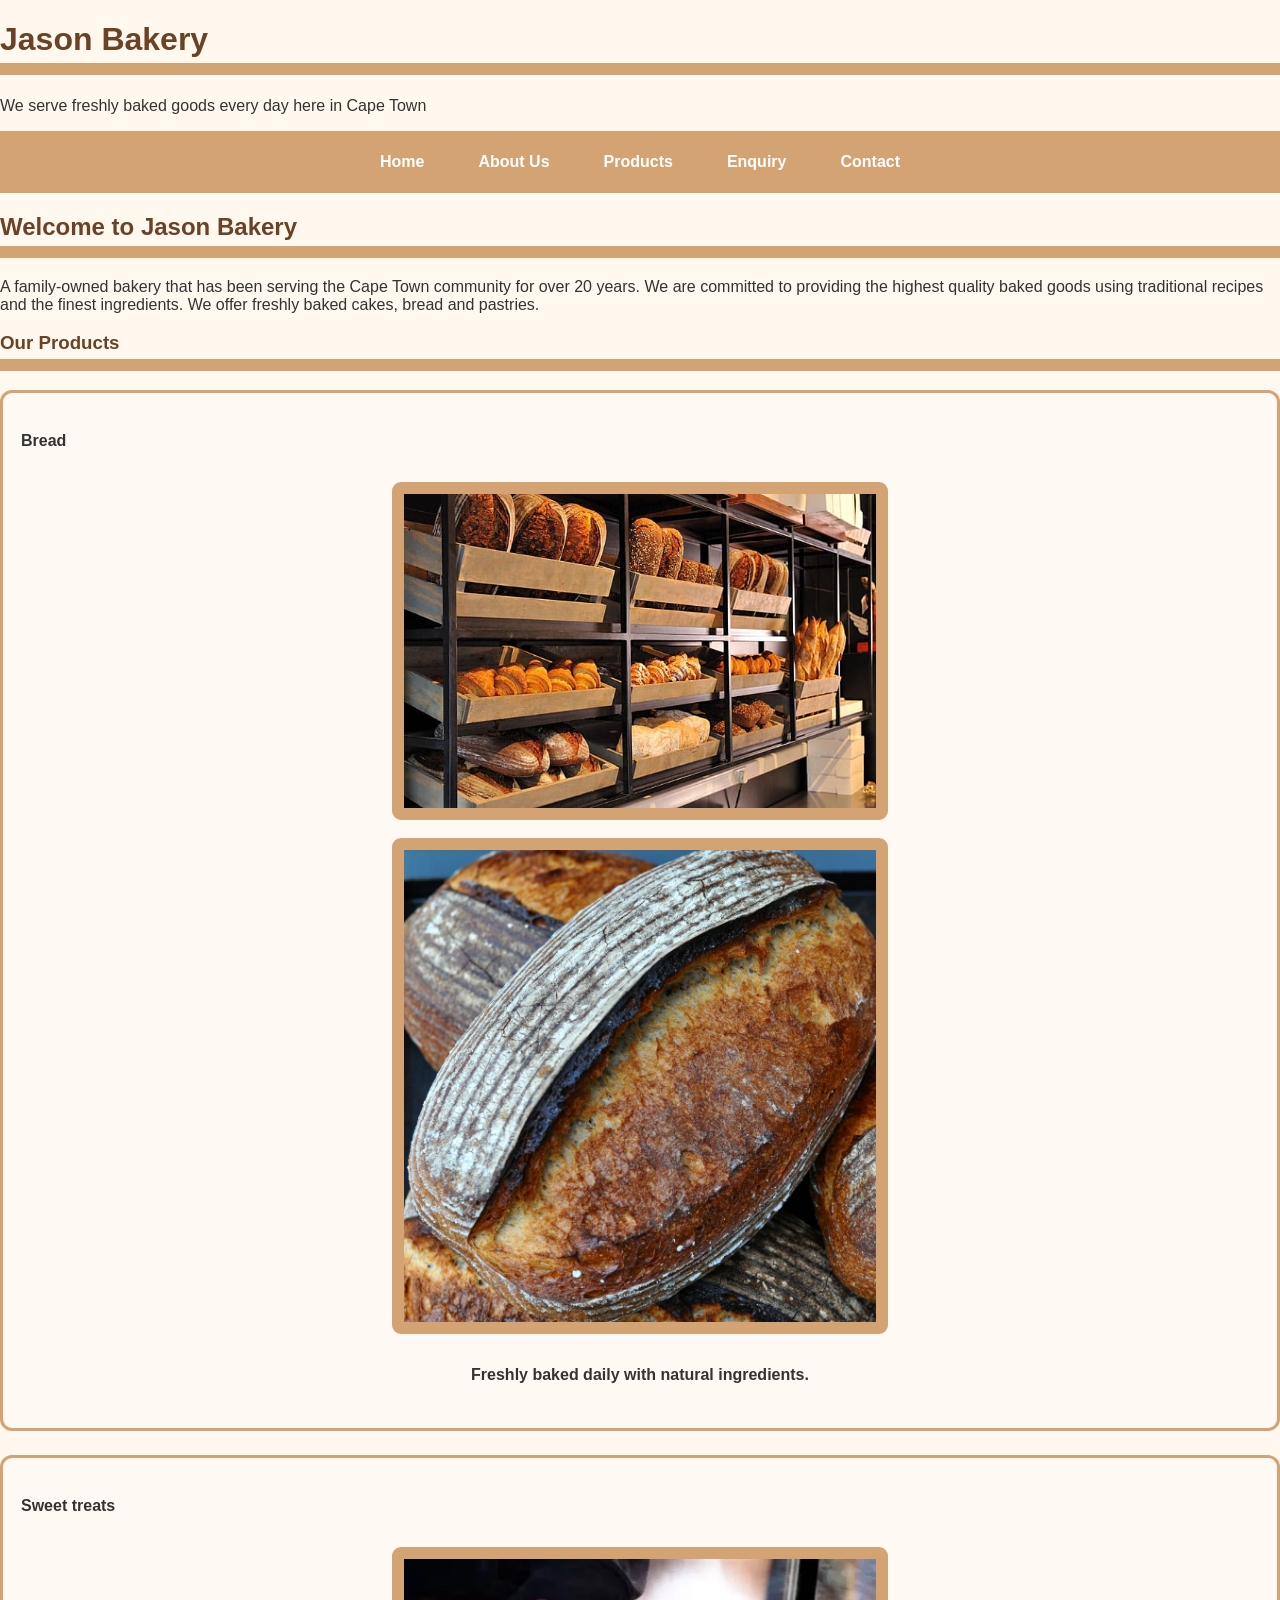
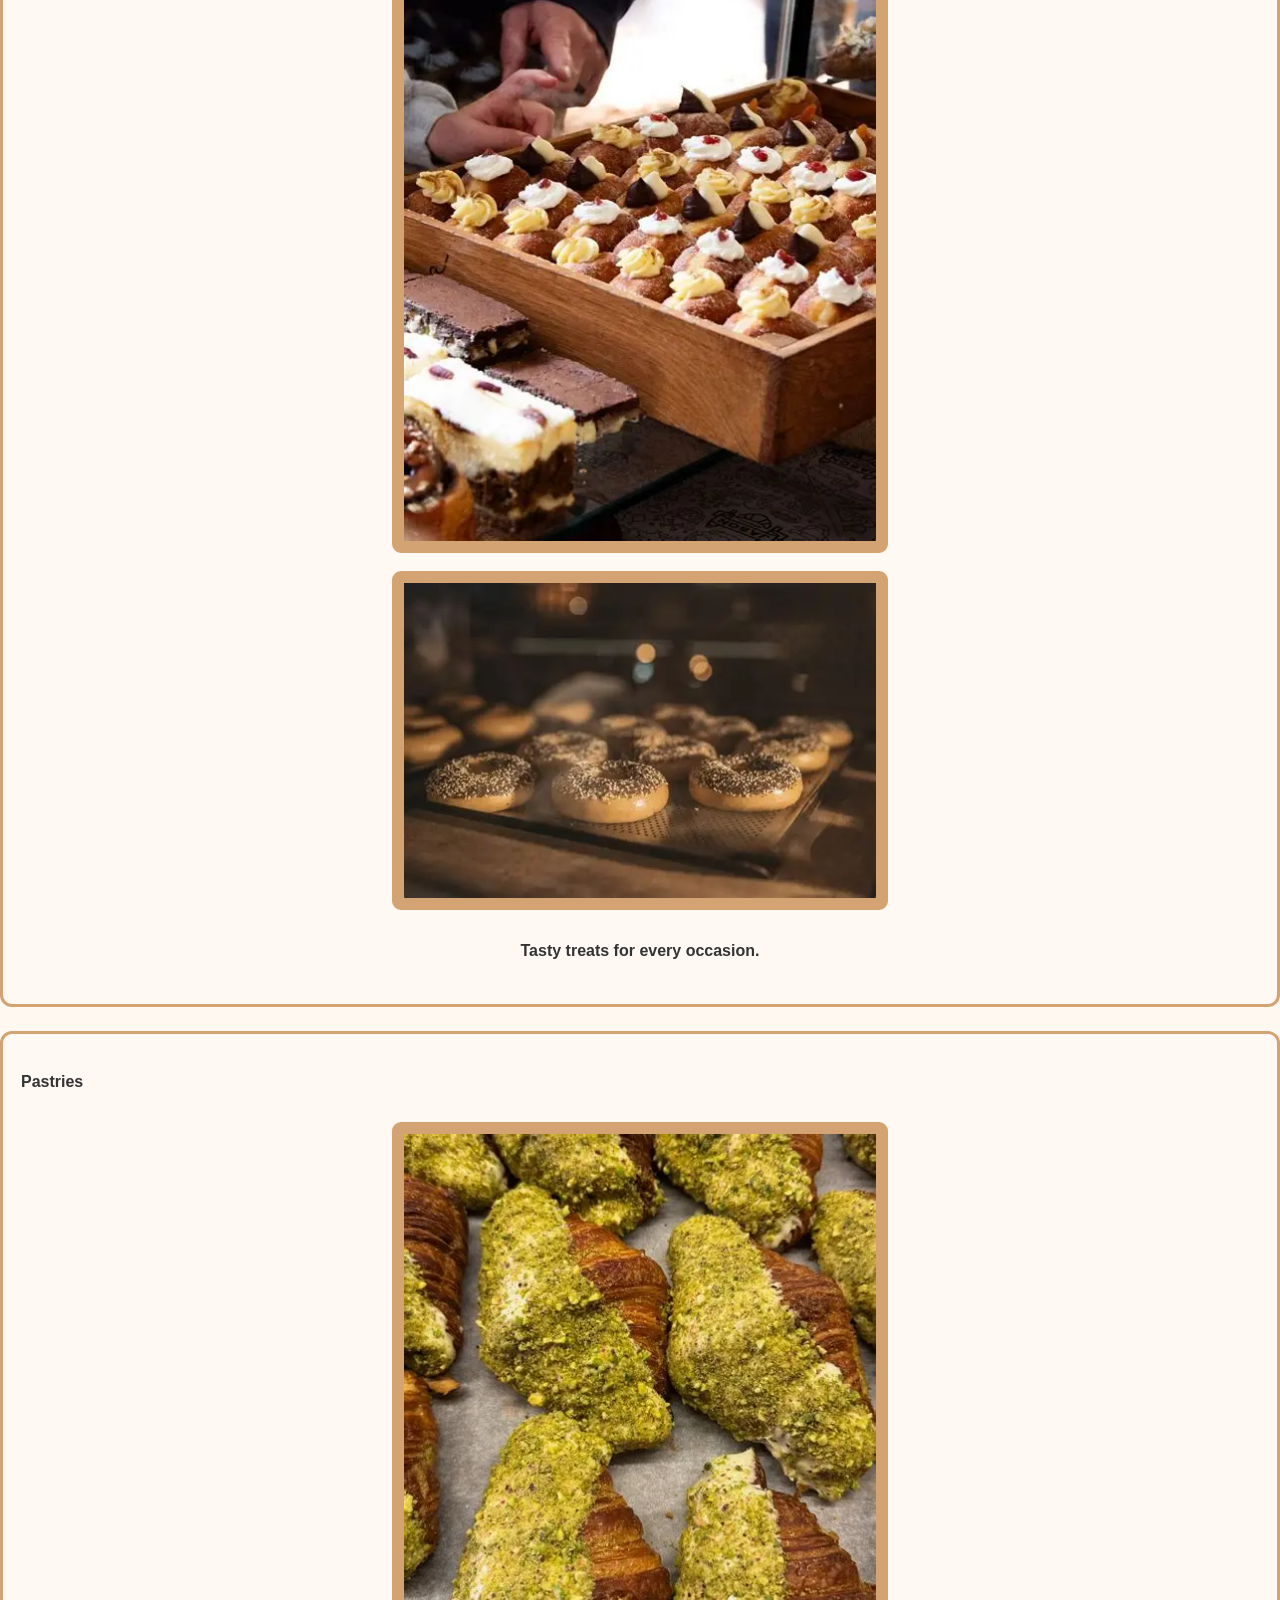
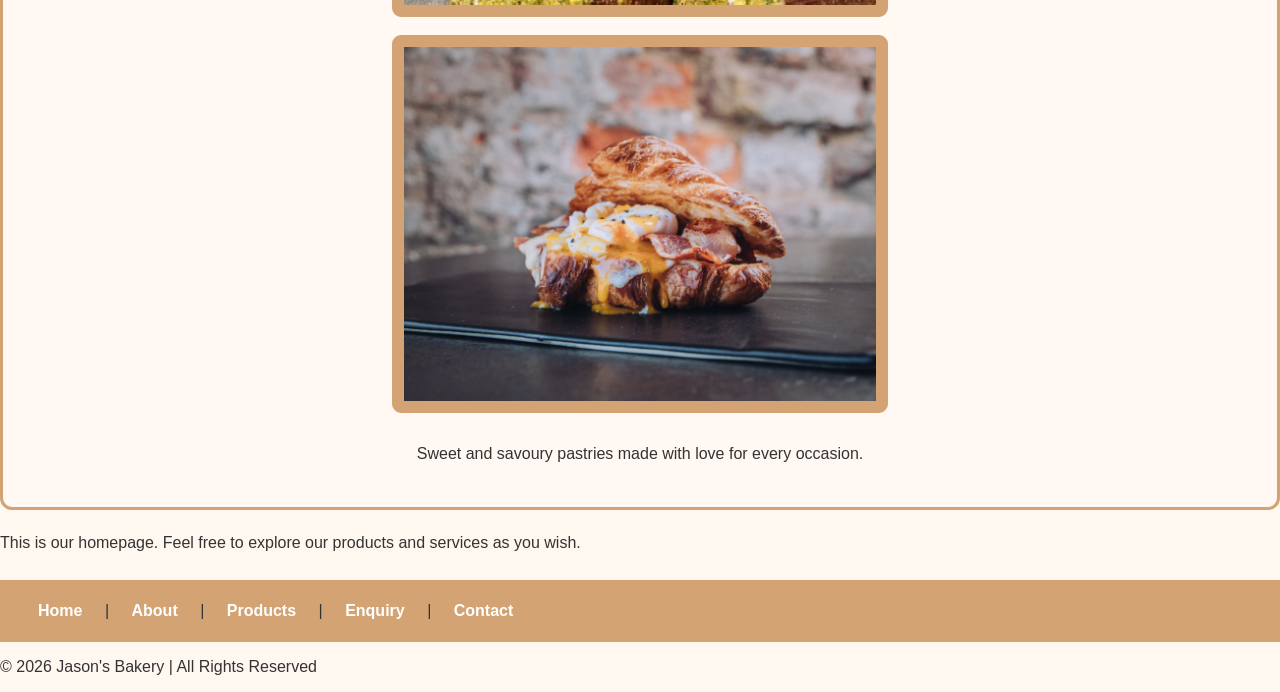
<file: index.html>
<!DOCTYPE html>
<html lang="en">
<head>
    <meta charset="UTF-8">
    <meta name="viewport" content="width=device-width, initial-scale=1.0">
    <title>Home</title>
    <link rel="stylesheet" href="style.css">
</head>
<body>
    <h1>Jason Bakery</h1>
    <p>We serve freshly baked goods every day here in Cape Town</p>

    <nav class="navbar">
        <ul>
            <li><a href="index.html">Home</a></li>
            <li><a href="about.html">About Us</a></li>
            <li><a href="product.html">Products</a></li>
            <li><a href="enquiry.html">Enquiry</a></li>
            <li><a href="contact.html">Contact</a></li>
        </ul>
    </nav>

    <main>
        <h2>Welcome to Jason Bakery</h2>
        <p>A family-owned bakery that has been serving the Cape Town community for over 20 years. We are committed to providing the highest quality baked goods using traditional recipes and the finest ingredients. We offer freshly baked cakes, bread and pastries.</p>
        
        <h3>Our Products</h3>

        <div class="speciality-box">
            <h4>Bread</h4>
            <div class="image-container">
                <img src="images.jpg/bread.jpg" alt="Bread" width="500" height="500">
                <img src="images.jpg/Jason_Bakery_Icon_-_Bread_Pack_dd7a1efa-cb1b-4348-b064-75afd8f872a1_1000x.webp" alt="fit box" width="500" height="500">
                <p><b>Freshly baked daily with natural ingredients.</b></p>
            </div>
        </div>

        <div class="speciality-box">
            <h4>Sweet treats</h4>
            <div class="image-container">
                <img src="images.jpg/cakes.webp" alt="Sweet Treats" width="500" height="500">
                <img src="images.jpg/OIP.webp" alt="Sweet Treats" width =500 height=500>
                <p><b>Tasty treats for every occasion.</b></p>
            </div>
        </div>

        <div class="speciality-box">
            <h4>Pastries</h4>
            <div class="image-container">
                <img src="images.jpg/OIP (2).webp" alt="Pastries" width="400" height="400">
                <img src="images.jpg/Infatuation_2520_25EF_25BF_25BD_2520Jason_2527s_2520Bakery_-20.avif" alt="Pastries" width="500" height="500">
                <p>Sweet and savoury pastries made with love for every occasion.</p>
            </div>
        </div>
    </main>

    <p>This is our homepage. Feel free to explore our products and services as you wish.</p>

    <nav class="navbar bottom-nav">
        <a href="index.html">Home</a> |
        <a href="about.html">About</a> |
        <a href="product.html">Products</a> |
        <a href="enquiry.html">Enquiry</a> |
        <a href="contact.html">Contact</a>
    </nav>

    <footer>
        <p>&copy; 2026 Jason's Bakery | All Rights Reserved</p>
    </footer>
</body>
</html>
</file>
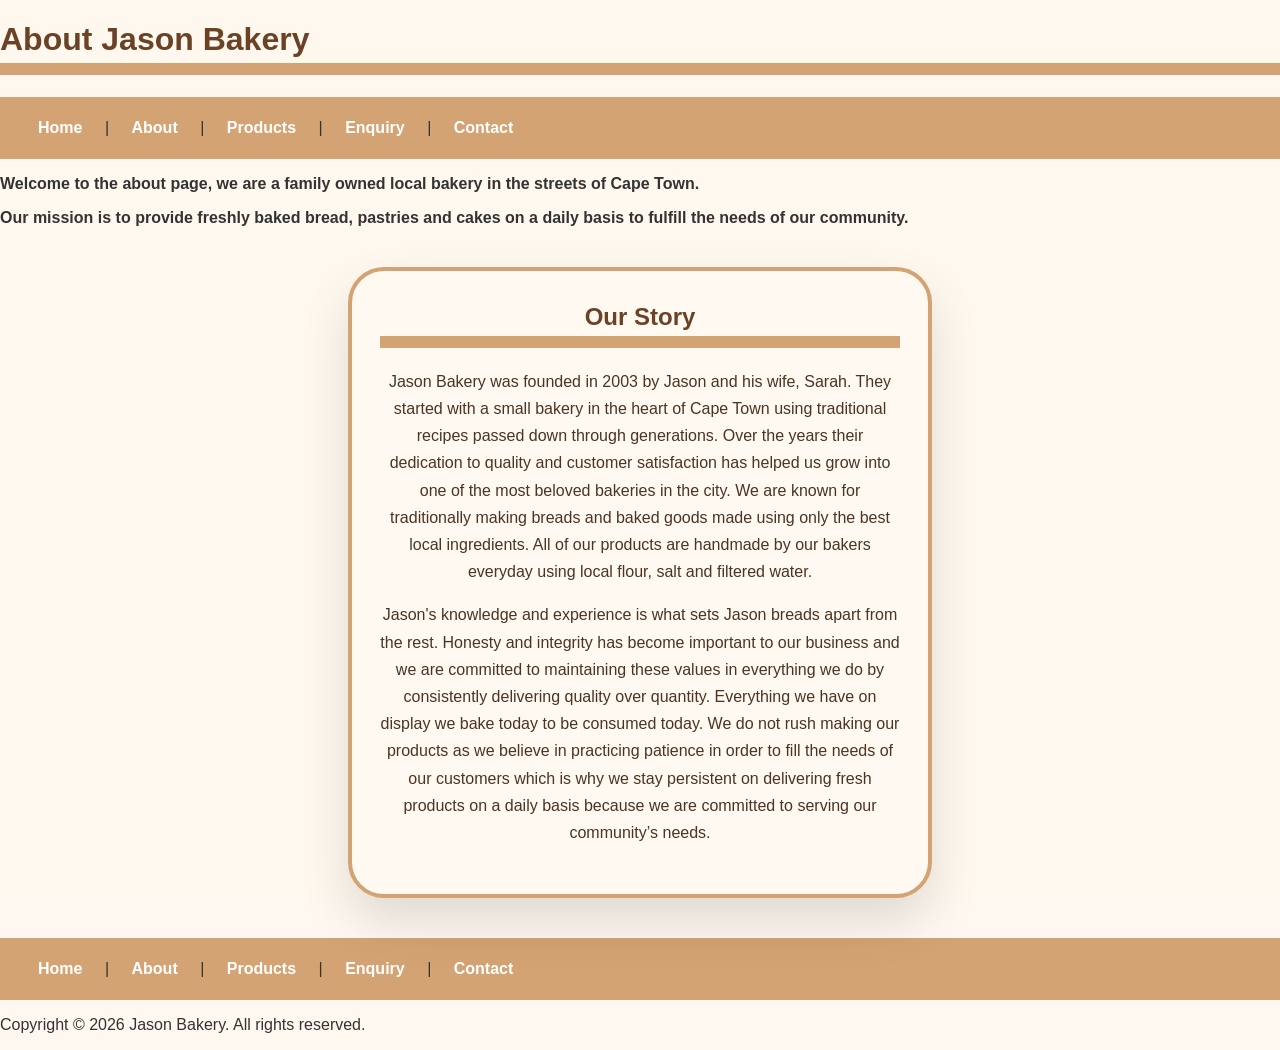
<file: about.html>
<!DOCTYPE html>
<html lang="en">
<head>
    <meta charset="UTF-8">
    <meta name="viewport" content="width=device-width, initial-scale=1.0">
    <title>About Jason Bakery</title>
    <link rel="stylesheet" href="style.css">
</head>
<body>
    <h1>About Jason Bakery</h1>

    <nav class="navbar">
        <a href="index.html">Home</a> |
        <a href="about.html">About</a> |
        <a href="product.html">Products</a> |
        <a href="enquiry.html">Enquiry</a> |
        <a href="contact.html">Contact</a>
    </nav>

    <p><b>Welcome to the about page, we are a family owned local bakery in the streets of Cape Town.</b></p>
    <p><b>Our mission is to provide freshly baked bread, pastries and cakes on a daily basis to fulfill the needs of our community.</b></p>

    <div class="story-bubble">
        <h2>Our Story</h2>
        <p>Jason Bakery was founded in 2003 by Jason and his wife, Sarah. They started with a small bakery in the heart of Cape Town using traditional recipes passed down through generations. Over the years their dedication to quality and customer satisfaction has helped us grow into one of the most beloved bakeries in the city. We are known for traditionally making breads and baked goods made using only the best local ingredients. All of our products are handmade by our bakers everyday using local flour, salt and filtered water.</p>
        <p>Jason's knowledge and experience is what sets Jason breads apart from the rest. Honesty and integrity has become important to our business and we are committed to maintaining these values in everything we do by consistently delivering quality over quantity. Everything we have on display we bake today to be consumed today. We do not rush making our products as we believe in practicing patience in order to fill the needs of our customers which is why we stay persistent on delivering fresh products on a daily basis because we are committed to serving our community’s needs.</p>
    </div>

    <nav class="navbar bottom-nav">
        <a href="index.html">Home</a> |
        <a href="about.html">About</a> |
        <a href="product.html">Products</a> |
        <a href="enquiry.html">Enquiry</a> |
        <a href="contact.html">Contact</a>
    </nav>

    <footer>
        <p>Copyright © 2026 Jason Bakery. All rights reserved.</p>
    </footer>
</body>
</html>
</file>
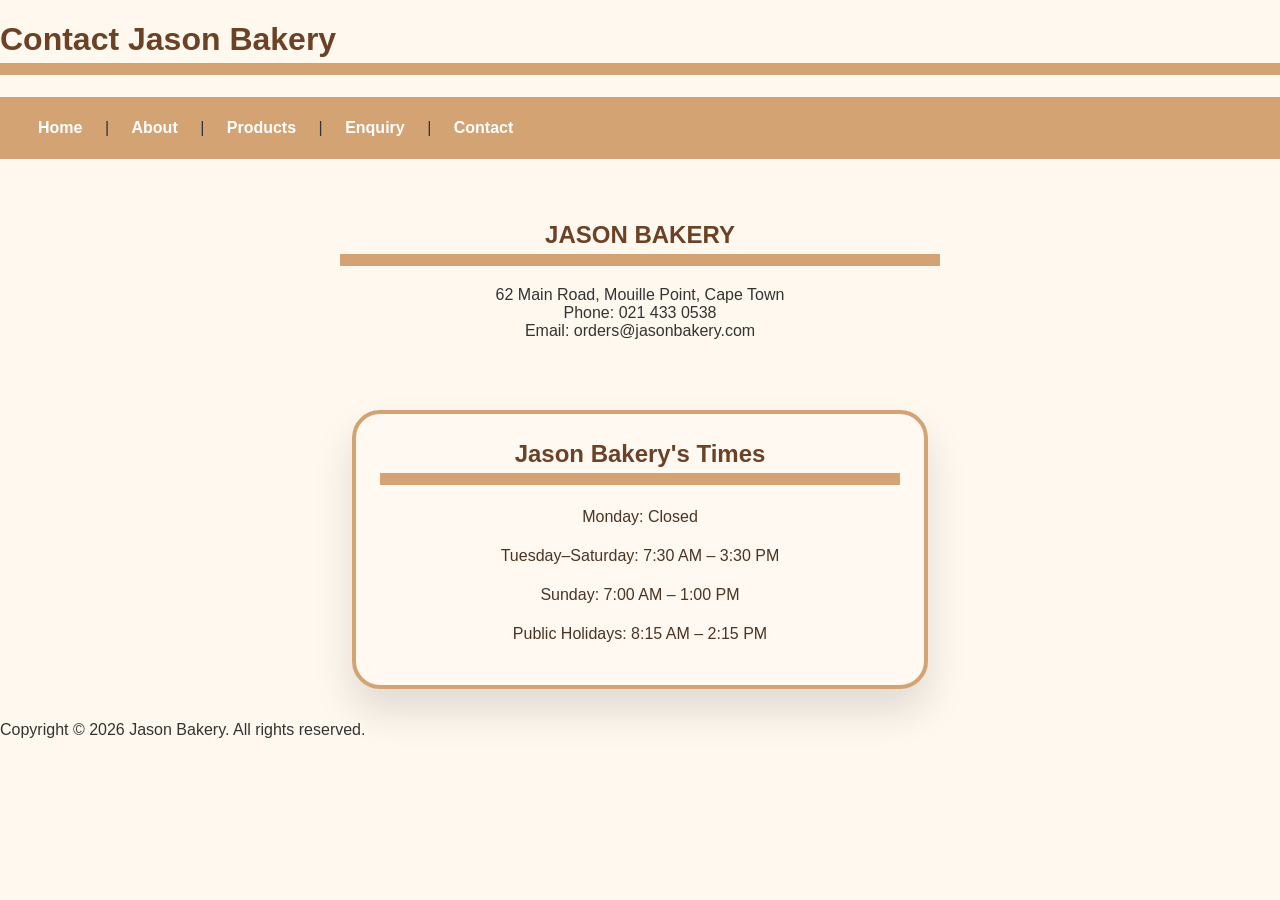
<file: contact.html>
<!DOCTYPE html>
<html lang="en">
<head>
    <meta charset="UTF-8">
    <meta name="viewport" content="width=device-width, initial-scale=1.0">
    <title>Contact Jason Bakery</title>
    <link rel="stylesheet" href="style.css">
</head>
<body>
    <h1>Contact Jason Bakery</h1>

    <nav class="navbar">
        <a href="index.html">Home</a> |
        <a href="about.html">About</a> |
        <a href="product.html">Products</a> |
        <a href="enquiry.html">Enquiry</a> |
        <a href="contact.html">Contact</a>
    </nav>

    <div class="center">
        <h2>JASON BAKERY</h2>
        <p>
            62 Main Road, Mouille Point, Cape Town<br>
            Phone: 021 433 0538<br>
            Email: orders@jasonbakery.com
        </p>
    </div>

    <div class="center-box">
        <h2>Jason Bakery's Times</h2>
        <p>Monday: Closed</p>
        <p>Tuesday–Saturday: 7:30 AM – 3:30 PM</p>
        <p>Sunday: 7:00 AM – 1:00 PM</p>
        <p>Public Holidays: 8:15 AM – 2:15 PM</p>
    </div>


    <footer>
        <p>Copyright © 2026 Jason Bakery. All rights reserved.</p>
    </footer>
</body>
</html>
</file>
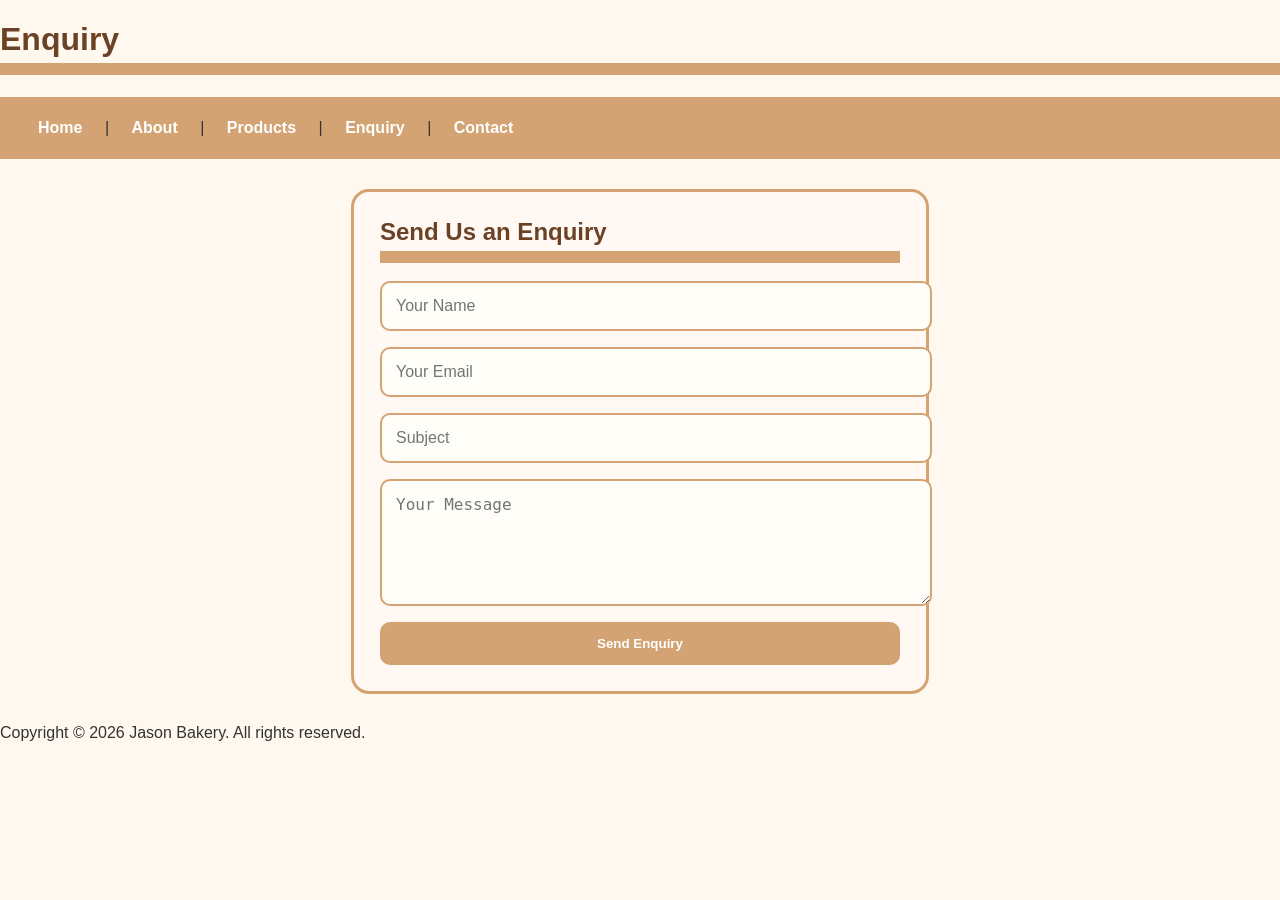
<file: enquiry.html>
<!DOCTYPE html>
<html lang="en">
<head>
    <meta charset="UTF-8">
    <meta name="viewport" content="width=device-width, initial-scale=1.0">
    <title>Enquiry</title>
    <link rel="stylesheet" href="style.css">
</head>
<body>
    <h1>Enquiry</h1>

    <nav class="navbar">
        <a href="index.html">Home</a> |
        <a href="about.html">About</a> |
        <a href="product.html">Products</a> |
        <a href="enquiry.html">Enquiry</a> |
        <a href="contact.html">Contact</a>
    </nav>

    <div class="enquiry-container">
        <h2>Send Us an Enquiry</h2>
        <form>
            <input type="text" placeholder="Your Name" required>
            <input type="email" placeholder="Your Email" required>
            <input type="text" placeholder="Subject">
            <textarea rows="5" placeholder="Your Message" required></textarea>
            <button type="submit">Send Enquiry</button>
        </form>
    </div>

   
    <footer>
        <p>Copyright © 2026 Jason Bakery. All rights reserved.</p>
    </footer>
</body>
</html>
</file>
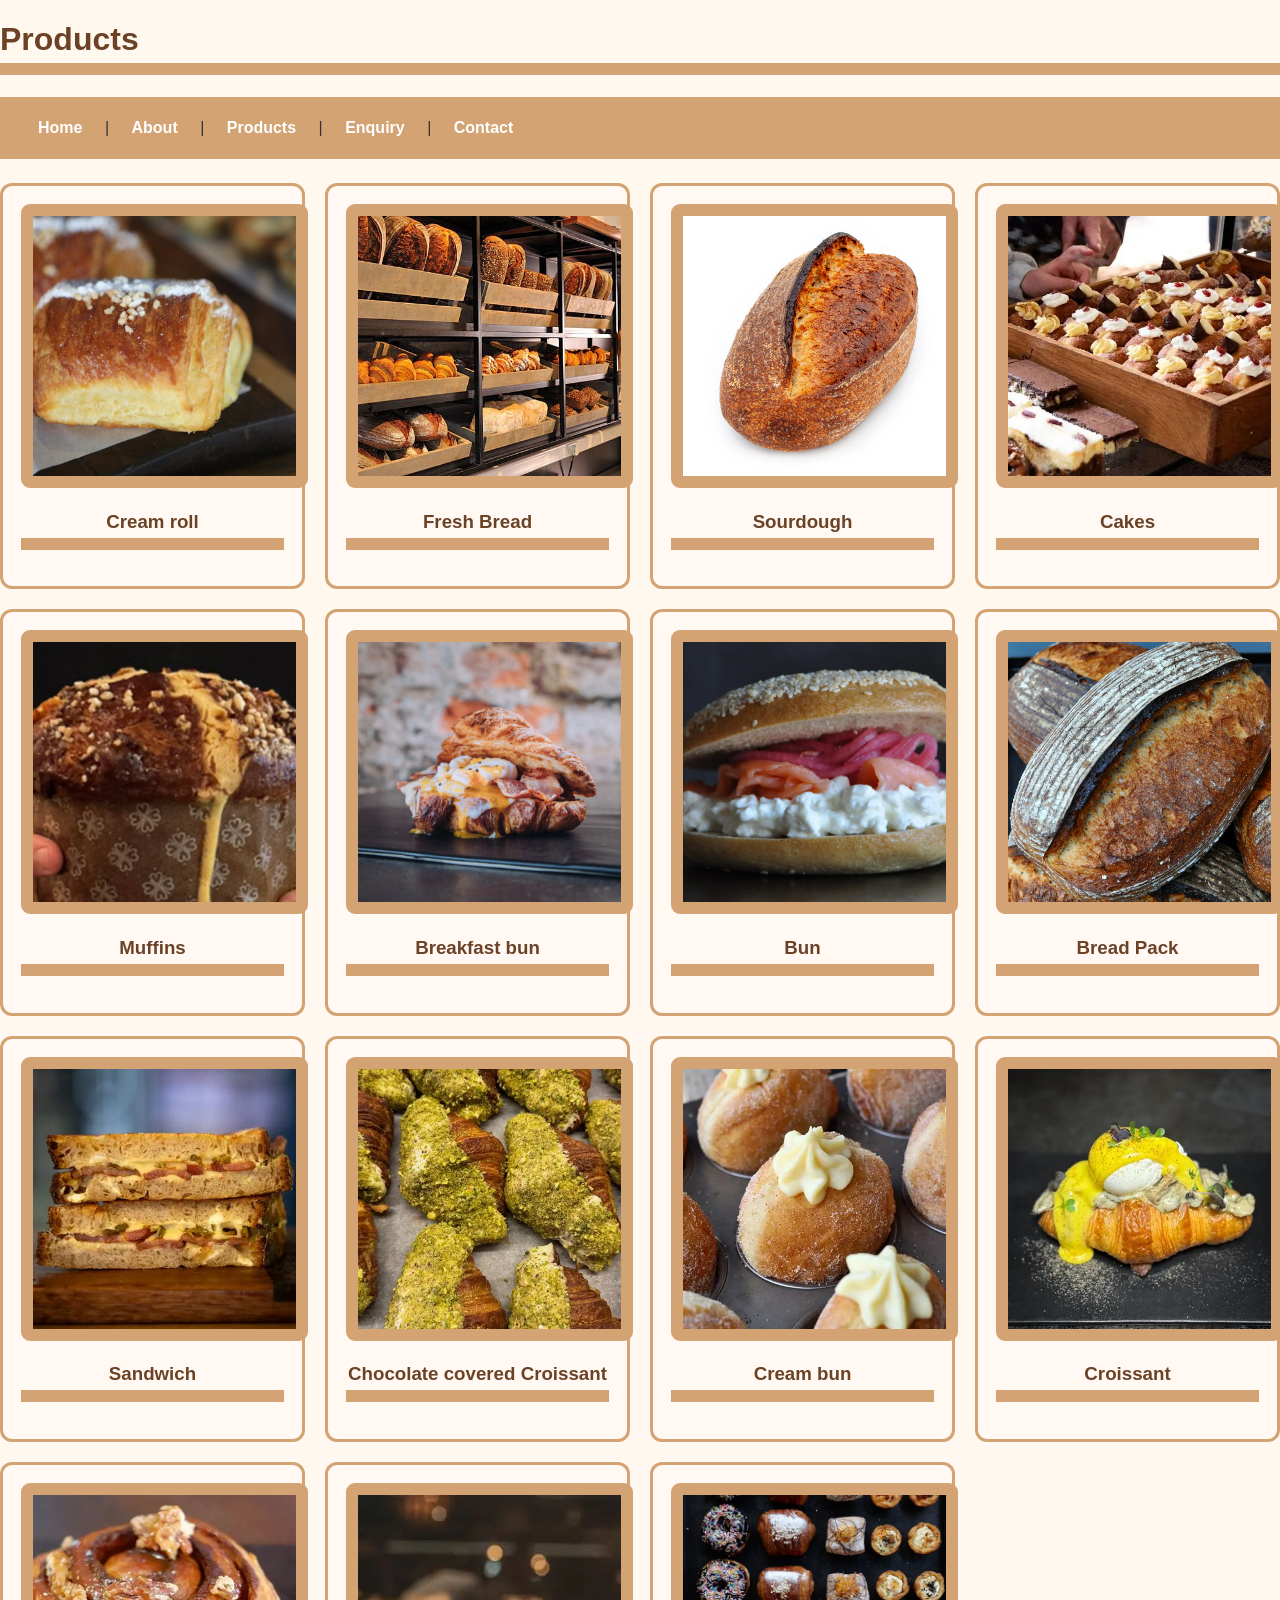
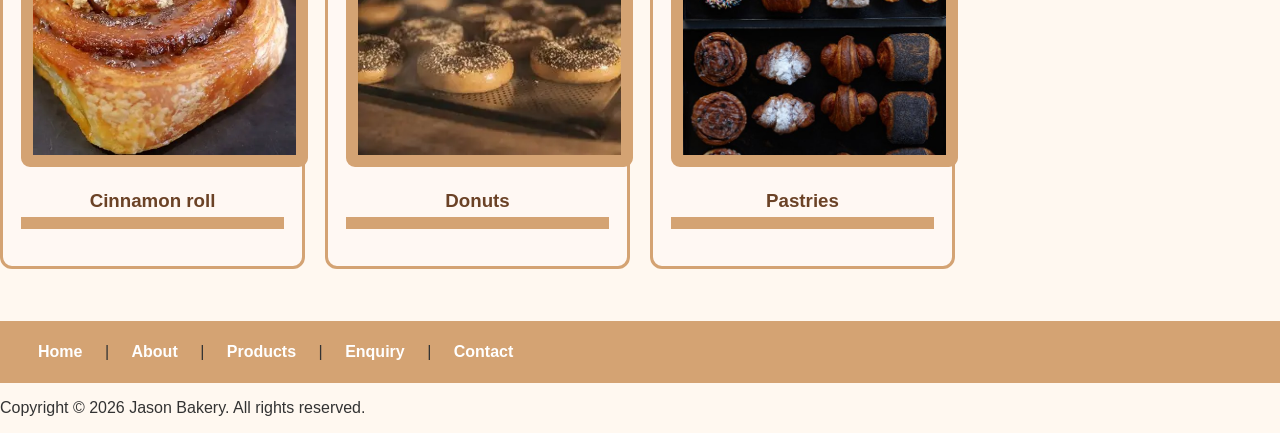
<file: product.html>
<!DOCTYPE html>
<html lang="en">
<head>
    <meta charset="UTF-8">
    <meta name="viewport" content="width=device-width, initial-scale=1.0">
    <title>Products</title>
    <link rel="stylesheet" href="style.css">
</head>
<body>
    <h1>Products</h1>

    <nav class="navbar">
        <a href="index.html">Home</a> |
        <a href="about.html">About</a> |
        <a href="product.html">Products</a> |
        <a href="enquiry.html">Enquiry</a> |
        <a href="contact.html">Contact</a>
    </nav>

    <div class="products">
        <div class="product">
            <img src="images.jpg/7S4A1316_299006722e285f47655d17d1c9136337.jpg" alt="Jason Bakery interior" width="400" height="400">
            <h3>Cream roll</h3>
        </div>
        <div class="product">
            <img src="images.jpg/bread.jpg" alt="Fresh bread" width="400" height="400">
            <h3>Fresh Bread</h3>
        </div>
        <div class="product">
            <img src="images.jpg/Breads-Bree-Street-Sourdough-1_copy_2000x.webp" alt="Sourdough" width="400" height="400">
            <h3>Sourdough</h3>
        </div>
        <div class="product">
            <img src="images.jpg/cakes.webp" alt="Cakes" width="400" height="400">
            <h3>Cakes</h3>
        </div>
        <div class="product">
            <img src="images.jpg/image.jpg" alt="Bakery goods" width="400" height="400">
            <h3>Muffins</h3>
        </div>
        <div class="product">
            <img src="images.jpg/Infatuation_2520_25EF_25BF_25BD_2520Jason_2527s_2520Bakery_-20.avif" alt="Jason Bakery display" width="400" height="400">
            <h3>Breakfast bun</h3>
        </div>
        <div class="product">
            <img src="images.jpg/Jason-Bakery_2018_DSC_1059.webp" alt="Jason Bakery photo" width="400" height="400">
            <h3>Bun</h3>
        </div>
        <div class="product">
            <img src="images.jpg/Jason_Bakery_Icon_-_Bread_Pack_dd7a1efa-cb1b-4348-b064-75afd8f872a1_1000x.webp" alt="Bread pack" width="400" height="400">
            <h3>Bread Pack</h3>
        </div>
        <div class="product">
            <img src="images.jpg/OIP%20(1).webp" alt="Bakery item 1" width="400" height="400">
            <h3>Sandwich</h3>
        </div>
        <div class="product">
            <img src="images.jpg/OIP%20(2).webp" alt="Bakery item 2" width="400" height="400">
            <h3>Chocolate covered Croissant</h3>
        </div>
        <div class="product">
            <img src="images.jpg/OIP%20(3).webp" alt="Bakery item 3" width="400" height="400">
            <h3>Cream bun</h3>
        </div>
        <div class="product">
            <img src="images.jpg/OIP%20(4).webp" alt="Bakery item 4" width="400" height="400">
            <h3>Croissant</h3>
        </div>
        <div class="product">
            <img src="images.jpg/OIP%20(5).webp" alt="Bakery item 5" width="400" height="400">
            <h3>Cinnamon roll</h3>
        </div>
        <div class="product">
            <img src="images.jpg/OIP.webp" alt="Bakery item" width="400" height="400">
            <h3>Donuts</h3>
        </div>
        <div class="product">
            <img src="images.jpg/Pasteries.jpg" alt="Pastries" width="400" height="400">
            <h3>Pastries</h3>
        </div>
        
    </div>

    <nav class="navbar bottom-nav">
        <a href="index.html">Home</a> |
        <a href="about.html">About</a> |
        <a href="product.html">Products</a> |
        <a href="enquiry.html">Enquiry</a> |
        <a href="contact.html">Contact</a>
    </nav>

    <footer>
        <p>Copyright © 2026 Jason Bakery. All rights reserved.</p>
    </footer>
</body>
</html>
</file>
<file: style.css>
/* General page styling */
body {
  font-family: Arial, sans-serif;
  background-color: #fff8f0; /* soft bakery feel */
  background-image: url('https://insideguide.co.za/cape-town/app/uploads/2023/06/top-restaurants-jason-bakery.webp');
  background-size: cover;
  background-position: center;
  background-attachment: fixed;
  margin: 0;
  padding: 0;
  color: #333;  position: relative;
}

body::before {
  content: '';
  position: fixed;
  top: 0;
  left: 0;
  width: 100%;
  height: 100%;
  background: rgba(255, 248, 240, 0.82);
  pointer-events: none;
  z-index: -1;
}

/* Container with border */
.container {
  max-width: 1200px;
  margin: 0 auto;
  padding: 20px;
  border: 12px solid #d4a373; /* warm brown border */
  border-radius: 8px;
  background-color: #ffffff;
}

/* Headings */
h1, h2, h3 {
  color: #6b4226; /* bakery brown */
  border-bottom: 12px solid #d4a373;
  padding-bottom: 5px;
}

/* Links */
a {
  color: #d17b49;
  text-decoration: none;
  transition: color 0.3s ease, border-bottom 0.3s ease;
}

a:hover {
  color: #6b4226;
  border-bottom: 12px solid #d17b49;
}

/* Info sections */
.info-box {
  border: 1px solid #d4a373;
  padding: 15px;
  margin: 20px 0;
  border-radius: 9px;
  background-color: #fff3e6;
  transition: box-shadow 0.3s ease;
}

.info-box:hover {
  box-shadow: 0 4px 12px rgba(0,0,0,0.1);
}

.story-bubble {
  max-width: 520px;
  margin: 40px auto;
  padding: 32px 28px;
  background: #fff9f2;
  border: 4px solid #d4a373;
  border-radius: 36px;
  box-shadow: 0 24px 50px rgba(0, 0, 0, 0.12);
  text-align: center;
  position: relative;
}

.story-bubble h2 {
  margin-top: 0;
  margin-bottom: 20px;
}

.story-bubble p {
  margin: 0 0 16px;
  line-height: 1.7;
  color: #4b3421;
}

/* Images */
img {
  max-width: 100%;
  border: 12px solid #d4a373;
  border-radius: 9px;
  transition: transform 0.3s ease, box-shadow 0.3s ease;
}

img:hover {
  transform: scale(1.05);
  box-shadow: 0 6px 16px rgba(0,0,0,0.2);
}

/* Navigation bar */
nav.navbar {
  background-color: #d4a373;
  padding: 12px 20px;
}

nav.navbar ul {
  list-style: none;
  margin: 0;
  padding: 0;
  display: flex;
  justify-content: center;
  gap: 18px;
  flex-wrap: wrap;
}

nav.navbar li {
  margin: 0;
}

nav.navbar a {
  display: inline-block;
  color: #fff;
  font-weight: bold;
  padding: 10px 18px;
  border-radius: 8px;
  transition: background-color 0.3s ease, color 0.3s ease;
}

nav.navbar a:hover {
  background-color: #6b4226;
  color: #fff3e6;
}

.bottom-nav {
  margin-top: 28px;
}

.center {
  max-width: 600px;
  margin: 20px auto;
  padding: 22px 24px;
  text-align: center;
}

.center-box {
  max-width: 520px;
  margin: 32px auto;
  padding: 26px 24px;
  background-color: #fff9f2;
  border: 4px solid #d4a373;
  border-radius: 28px;
  box-shadow: 0 22px 40px rgba(0, 0, 0, 0.12);
  text-align: center;
}

.center-box h2 {
  margin-top: 0;
  margin-bottom: 18px;
}

.center-box p {
  margin: 0 0 12px;
  line-height: 1.7;
  color: #4b3421;
}

.speciality-box {
  margin-bottom: 24px;
  padding: 18px;
  border: 3px solid #d4a373;
  border-radius: 12px;
  background-color: #fff8f3;
}

.image-container {
  display: flex;
  justify-content: center;
  align-items: center;
  gap: 18px;
  flex-wrap: wrap;
  max-width: 980px;
  margin: 0 auto;
  padding: 10px 0;
}

.image-container img {
  flex: 1 1 calc(50% - 18px);
  max-width: calc(50% - 18px);
  width: 100%;
  height: auto;
  min-width: 220px;
}

.image-container p {
  width: 100%;
  text-align: center;
  margin-top: 14px;
}

.products {
  display: grid;
  grid-template-columns: repeat(auto-fit, minmax(260px, 1fr));
  gap: 20px;
  padding: 24px 0;
}

.product {
  border: 3px solid #d4a373;
  border-radius: 12px;
  background-color: #fff8f3;
  padding: 18px;
  text-align: center;
}

.enquiry-container {
  max-width: 520px;
  margin: 30px auto;
  padding: 26px;
  border: 3px solid #d4a373;
  border-radius: 18px;
  background-color: #fff8f3;
}

.enquiry-container h2 {
  margin-top: 0;
  margin-bottom: 18px;
}

.enquiry-container form {
  display: flex;
  flex-direction: column;
  gap: 16px;
}

.enquiry-container input,
.enquiry-container textarea {
  width: 100%;
  padding: 14px;
  border: 2px solid #d4a373;
  border-radius: 10px;
  background: #fffdf8;
  font-size: 1rem;
}

.enquiry-container button {
  width: 100%;
  padding: 14px;
  border: none;
  border-radius: 10px;
  background-color: #d4a373;
  color: #fff;
  font-weight: bold;
  cursor: pointer;
}

.enquiry-container button:hover {
  background-color: #6b4226;
}

.product img {
  width: 100%;
  height: 260px;
  object-fit: cover;
  border: 12px solid #d4a373;
  border-radius: 9px;
}

.product button {
  margin-top: 12px;
  padding: 10px 18px;
  border: none;
  border-radius: 8px;
  background-color: #d4a373;
  color: #fff;
  cursor: pointer;
}

.product button:hover {
  background-color: #6b4226;
}
</file>
